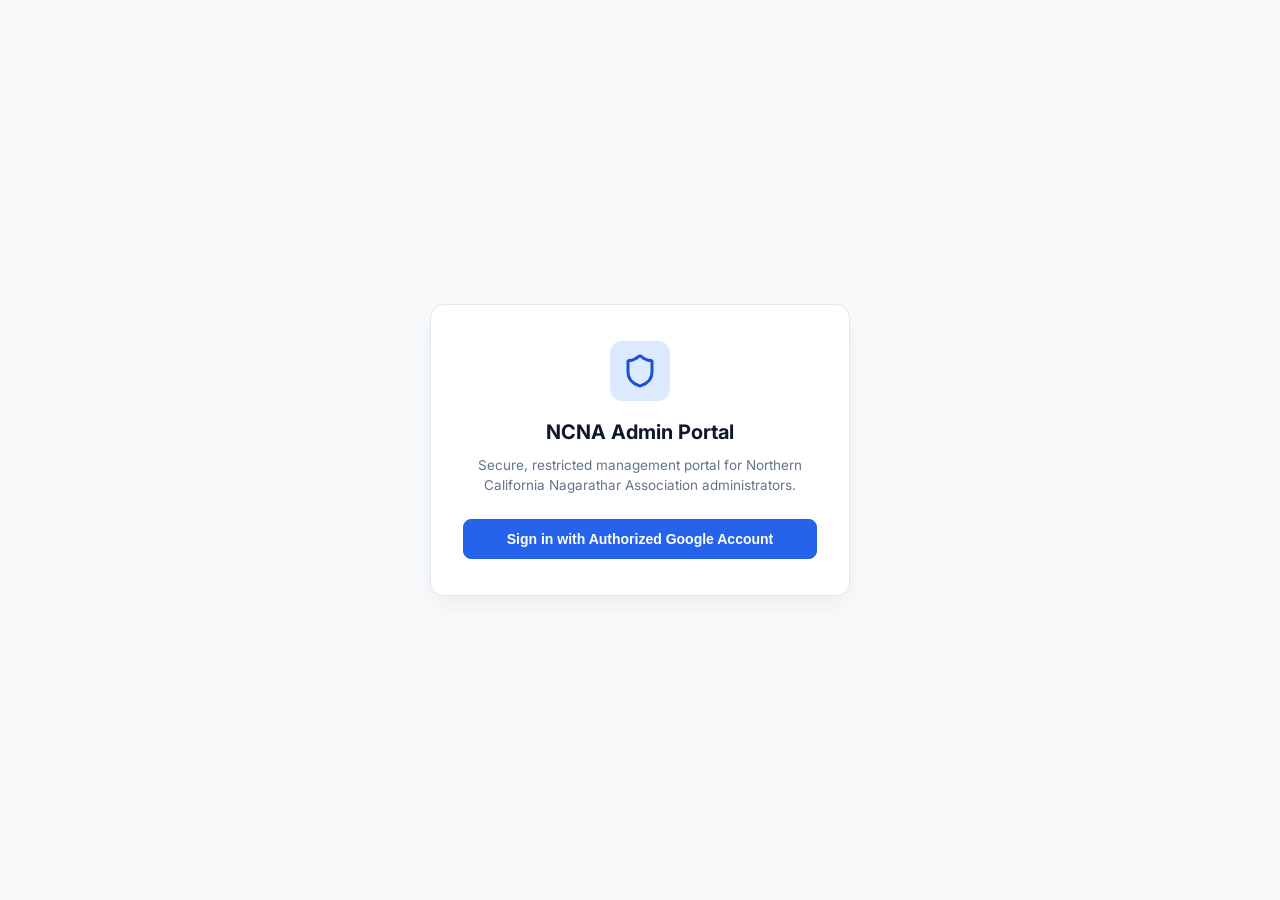
<file: index.html>
<!DOCTYPE html>
<html lang="en">
  <head>
    <meta charset="UTF-8" />
    <meta name="viewport" content="width=device-width, initial-scale=1.0" />
    <title>NCNA Admin Portal — People Directory Manager</title>
    <link rel="preconnect" href="https://fonts.googleapis.com" />
    <link rel="preconnect" href="https://fonts.gstatic.com" crossorigin />
    <link
      href="https://fonts.googleapis.com/css2?family=Inter:wght@400;500;600;700&display=swap"
      rel="stylesheet"
    />
    <script type="module" crossorigin src="./assets/index-CEXE18FN.js"></script>
    <link rel="stylesheet" crossorigin href="./assets/index-Cz1UWwMa.css">
  </head>
  <body>
    <div id="root"></div>
  </body>
</html>
</file>
<file: assets/index-Cz1UWwMa.css>
:root{--bg: #f8fafc;--surface: #ffffff;--surface-alt: #f1f5f9;--border: #e2e8f0;--text: #0f172a;--text-muted: #64748b;--primary: #2563eb;--primary-hover: #1d4ed8;--danger: #dc2626;--success: #16a34a;--warning: #d97706;--radius: 10px}*{box-sizing:border-box;margin:0;padding:0}body{font-family:Inter,-apple-system,BlinkMacSystemFont,sans-serif;background:var(--bg);color:var(--text);font-size:14px;line-height:1.5}.topbar{background:var(--surface);border-bottom:1px solid var(--border);padding:14px 24px;display:flex;align-items:center;justify-content:space-between;position:sticky;top:0;z-index:30}.brand{display:flex;align-items:center;gap:12px}.brand-badge{background:var(--primary);color:#fff;font-weight:700;padding:6px 10px;border-radius:8px;font-size:13px}.brand h1{font-size:17px;font-weight:700}.brand p{font-size:12px;color:var(--text-muted)}.topbar-right{display:flex;align-items:center;gap:12px}.role-pill{display:inline-flex;align-items:center;gap:6px;padding:4px 10px;border-radius:999px;font-size:12px;font-weight:600}.role-pill.sudo,.role-pill.platform_admin{background:#dbeafe;color:#1e40af}.role-pill.directory_admin{background:#dcfce7;color:#166534}.role-pill.limited_term,.role-pill.term_coordinator{background:#fef3c7;color:#92400e}.btn{display:inline-flex;align-items:center;gap:6px;padding:8px 14px;border-radius:8px;font-weight:600;font-size:13px;cursor:pointer;border:1px solid var(--border);background:var(--surface);color:var(--text);transition:all .15s ease}.btn:hover{background:var(--surface-alt)}.btn-primary{background:var(--primary);border-color:var(--primary);color:#fff}.btn-primary:hover{background:var(--primary-hover)}.btn-danger{background:#fee2e2;border-color:#fecaca;color:var(--danger)}.btn-danger:hover{background:#fecaca}.container{width:100%;max-width:100%;margin:0;padding:16px 20px}.nav-tabs{display:flex;gap:8px;margin-bottom:16px}.tab-btn{padding:8px 16px;border-radius:8px;border:1px solid var(--border);background:var(--surface);font-weight:600;font-size:13px;cursor:pointer;color:var(--text-muted)}.tab-btn.active{background:var(--primary);border-color:var(--primary);color:#fff}.toolbar{background:var(--surface);border:1px solid var(--border);border-radius:var(--radius);padding:14px 16px;display:flex;flex-wrap:wrap;gap:12px;align-items:center;justify-content:space-between;margin-bottom:16px}.search-box{flex:1;min-width:260px;max-width:460px;position:relative}.search-box input{width:100%;padding:9px 12px 9px 36px;border:1px solid var(--border);border-radius:8px;font-size:14px;outline:none}.search-box input:focus{border-color:var(--primary)}.search-box svg{position:absolute;left:11px;top:50%;transform:translateY(-50%);color:var(--text-muted)}.table-card{background:var(--surface);border:1px solid var(--border);border-radius:var(--radius);overflow:hidden}.table-scroll{overflow-x:auto}table{width:100%;border-collapse:collapse;text-align:left}th{background:var(--surface-alt);padding:8px 10px;font-size:11px;font-weight:600;text-transform:uppercase;letter-spacing:.03em;color:var(--text-muted);border-bottom:1px solid var(--border);white-space:nowrap}td{padding:7px 10px;border-bottom:1px solid var(--border);vertical-align:middle;font-size:13px}tr:hover td{background:#f8fafc}.member-id-badge{display:inline-block;white-space:nowrap;font-family:monospace;font-weight:600;font-size:11px;padding:2px 6px;border-radius:5px;background:var(--surface-alt);letter-spacing:.2px}.palakaram-select{padding:4px 6px;font-size:11.5px;border-radius:6px;border:1px solid var(--border);background:var(--surface);color:var(--text);font-family:inherit;font-weight:500;cursor:pointer;transition:all .15s ease;width:100%;max-width:135px}.palakaram-select:focus{border-color:var(--primary);outline:none}.palakaram-select.assigned{border-color:#93c5fd;background:#eff6ff;color:#1d4ed8;font-weight:600}.status-badge{display:inline-block;padding:2px 7px;border-radius:999px;font-size:10.5px;font-weight:600}.status-badge.opted-in{background:#dcfce7;color:#166534}.status-badge.opted-out{background:#fee2e2;color:#991b1b}.status-badge.pending{background:#f1f5f9;color:#475569}.modal-backdrop{position:fixed;top:0;right:0;bottom:0;left:0;background:#0f172a99;display:flex;justify-content:center;align-items:center;padding:20px;z-index:50;-webkit-backdrop-filter:blur(4px);backdrop-filter:blur(4px)}.drawer{width:100%;max-width:840px;background:var(--surface);max-height:90vh;border-radius:14px;display:flex;flex-direction:column;box-shadow:0 20px 50px #00000040;overflow:hidden;animation:modalScaleIn .18s ease-out}@keyframes modalScaleIn{0%{opacity:0;transform:scale(.96)}to{opacity:1;transform:scale(1)}}.drawer-header{padding:16px 22px;border-bottom:1px solid var(--border);display:flex;align-items:center;justify-content:space-between}.drawer-body{padding:20px 22px;overflow-y:auto;flex:1}.drawer-footer{padding:14px 22px;border-top:1px solid var(--border);display:flex;justify-content:space-between;align-items:center;background:var(--surface-alt)}.section-title{font-size:13px;font-weight:700;text-transform:uppercase;letter-spacing:.05em;color:var(--primary);margin:18px 0 10px;padding-bottom:6px;border-bottom:1px solid var(--border)}.section-title:first-child{margin-top:0}.form-grid{display:grid;grid-template-columns:repeat(2,1fr);gap:12px}.form-field{display:flex;flex-direction:column;gap:4px}.form-field.full{grid-column:span 2}.form-field label{font-size:12px;font-weight:600;color:var(--text-muted)}.form-field input,.form-field select,.form-field textarea{padding:8px 11px;border:1px solid var(--border);border-radius:7px;font-size:13.5px;font-family:inherit}.form-field input:focus,.form-field select:focus,.form-field textarea:focus{outline:none;border-color:var(--primary)}.auth-wrapper{min-height:100vh;display:flex;align-items:center;justify-content:center;padding:24px}.auth-card{background:var(--surface);border:1px solid var(--border);border-radius:14px;padding:36px 32px;width:100%;max-width:420px;text-align:center;box-shadow:0 10px 25px #0000000d}.auth-card h2{font-size:20px;margin-bottom:8px}.auth-card p{color:var(--text-muted);margin-bottom:24px;font-size:13.5px}
</file>
